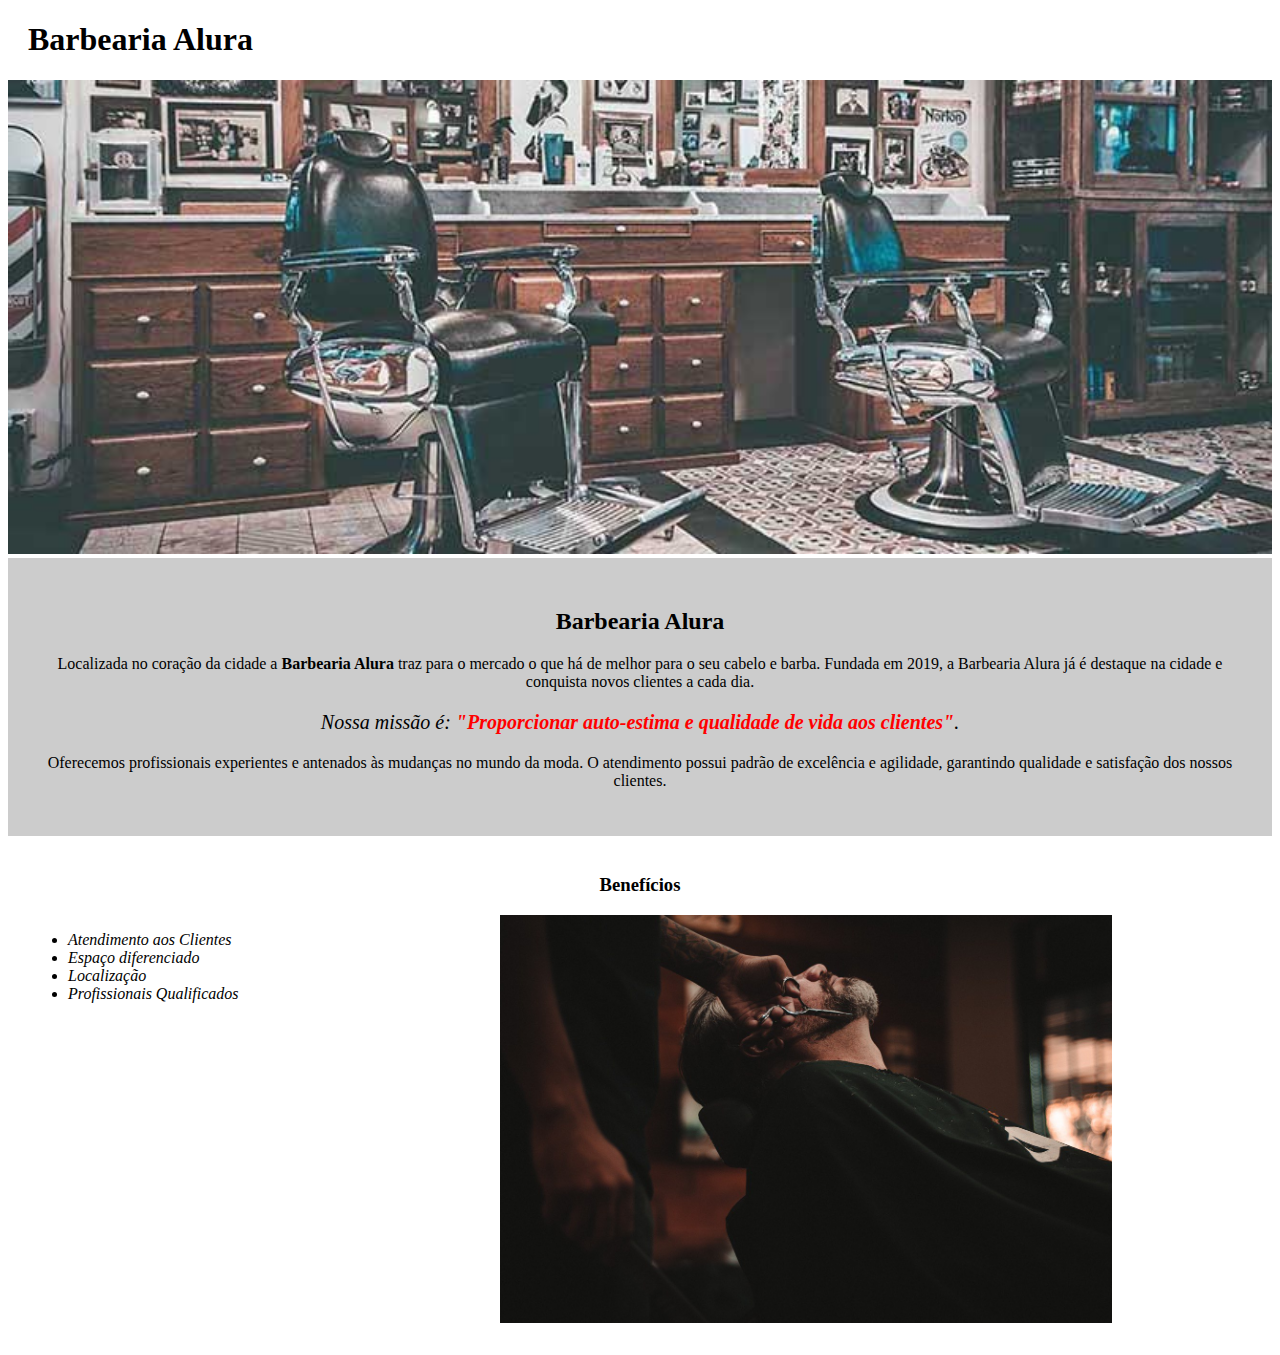
<file: HTMLeCss/index.html>
<!DOCTYPE html>  <!--Especifica a versão do html, no caso, a última versão -->
<html lang="pt-br">
    
    <head>
        <meta charset="UTF-8">
        <title>Barbearia Alura</title>
        <link rel="stylesheet" href="style.css">
    </head>
    <body>

        <header>
            <h1 class="titulo-principa">Barbearia Alura</h1>
        </header>

        <img id="banner" src="img/banner.jpg" alt="">
        <div class="principal">
            <h2 class="titulo-centralizado">Barbearia Alura</h2>
    
            <p >Localizada no coração da cidade a <strong>Barbearia Alura</strong> traz para o mercado o que há de melhor para o 
            seu cabelo e barba. Fundada em 2019, a Barbearia Alura já é destaque na cidade e conquista novos clientes a cada dia.</p>
            
            <p id="missao"><em>Nossa missão é: <strong>"Proporcionar auto-estima e qualidade de vida aos clientes"</strong>.</em></p>
            
            <p>Oferecemos profissionais experientes e antenados às mudanças no mundo da moda. O atendimento possui padrão de excelência
            e agilidade, garantindo qualidade e satisfação dos nossos clientes.</p>
        </div>
        <div class="beneficios">
            <h3 class="titulo-centralizado">Benefícios</h3>

            <ul>
                <li class="itens">Atendimento aos Clientes</li>        
                <li class="itens">Espaço diferenciado</li>        
                <li class="itens">Localização</li>  
                <li class="itens">Profissionais Qualificados</li>      
            </ul>

            <img src="img/beneficios.jpg" class="imagembeneficios">
        </div>
    </body>
</html>
</file>
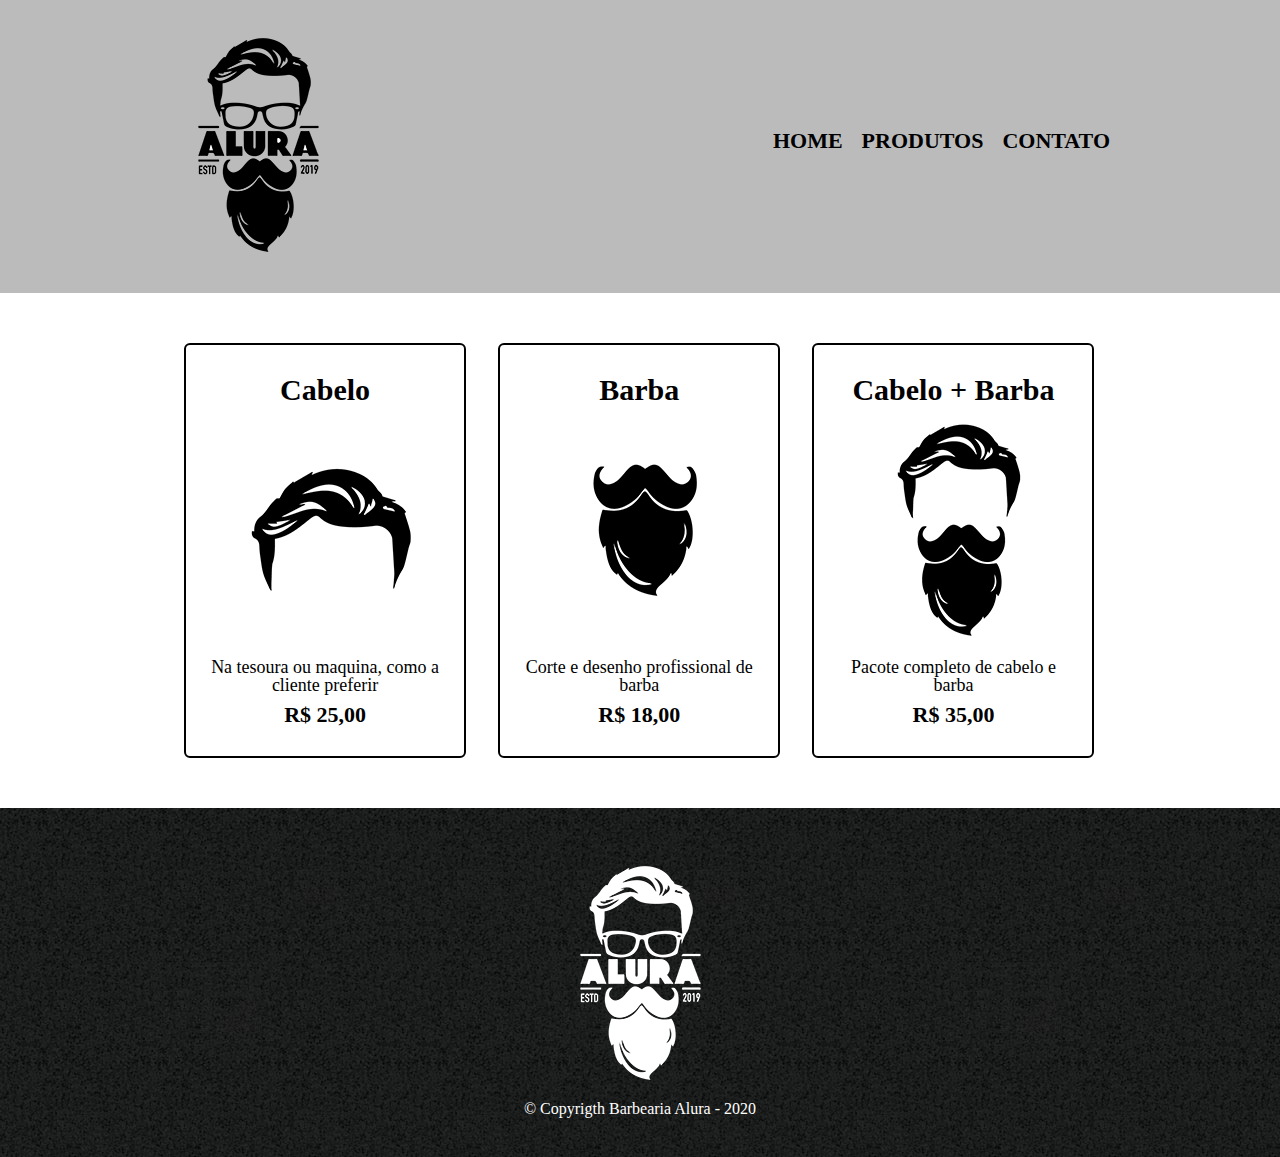
<file: HTMLeCss/produtos.html>
<!DOCTYPE html>
<html lang="pt-br">
    <head>
        <meta charset="UTF-8">
        <title>Produtos - Barbearia Alura</title>

        <link rel="stylesheet" href="reset.css">
        <link rel="stylesheet" href="produtos.css">
    </head>
    <body>
        <header>
            <div class="caixa">
                <div><img src="img/logo.png"></div>

                <nav>
                    <ul>
                        <li><a href="index.html">Home</a></li>
                        <li><a href="produtos.html">Produtos</a></li>
                        <li><a href="contato.html">Contato</a></li>
                    </ul>
                </nav>
            </div>
        </header>

        <main>
            <ul class="produtos">
                <li>
                    <h2>Cabelo</h2>
                    <img src="img/cabelo.jpg">
                    <p class="produto-descricao">Na tesoura ou maquina, como a cliente preferir</p>
                    <p class="produto-preco">R$ 25,00</p>
                </li>
                <li>
                    <h2>Barba</h2>
                    <img src="img/barba.jpg">
                    <p class="produto-descricao">Corte e desenho  profissional de barba</p>
                    <p class="produto-preco">R$ 18,00</p>
                </li>
                <li>
                    <h2>Cabelo + Barba</h2>
                    <img src="img/cabelo+barba.jpg">
                    <p class="produto-descricao">Pacote completo de cabelo e barba</p>
                    <p class="produto-preco">R$ 35,00</p>
                </li>
            </ul>
        </main>

        <footer>
            <img src="img/logo-branco.png" >
            <p class="copyright">&copy; Copyrigth Barbearia Alura - 2020 </p>
        </footer>
    </body>
</html>
</file>
<file: HTMLeCss/style.css>
body
{
   
}

#banner{
    width: 100%;
}

.principal{
    background-color: #cccccc;
    padding: 30px;
}

.titulo-principa{
    padding-left: 20px;
}

p
{
    text-align: center
}
#missao{
    font-size: 20px
    
}

em strong
{
    color: #FF0000;
}

.titulo-centralizado
{
    text-align: center
}

.itens
{
    font-style: italic;
}

.beneficios{
    background-color: #FFFFFF;
    padding: 20px;
}

ul{
    display: inline-block; /*Deixa com que apenas o conteúdo da tag seja coberto, assim deixando a sua volta livre (alinha os conteúdos por underline)*/
    vertical-align: top; /*Alinha o conteúdo verticalmente pelo topo*/
    width: 20%;
    margin-right: 15%;
}

.imagembeneficios{
    width: 50%;
}
</file>
<file: HTMLeCss/produtos.css>
header{
    background-color: #bbbbbb;
    padding: 20px ;
}

.caixa{
    position: relative;
    width: 940px;
    margin: 0 auto;
    
}

nav{
    position: absolute;
    top: 110px;
    right: 0;
}

nav li{
    display: inline;
    margin: 0 0 0 15px;
}

nav a{
    text-transform: uppercase;
    color: #000000;
    font-weight: bold;
    font-size: 22px;
    text-decoration: none;
}

nav a:hover{
    color: #10089e;

}

.produtos{
    padding: 50px 0;
    width: 940px;
    margin: 0 auto;

}

.produtos li{
    display: inline-block;
    text-align: center;
    width: 30%;
    vertical-align: top;
    /* background: #cccccc; */
    margin: 0 1.5%;
    padding: 30px 20px;
    box-sizing: border-box; /*Esta propriedade faz com que o padding acrecentado acima seja*/                             
    border-radius: 6px;     /*descontado da margin de 30% ao invés de acrescentar 20px no 30% */
    border: 2px solid #000000;
}

.produtos li:hover{
    border-color: #10089e;
    color: #10089e;
}

.produtos li:active{
    border-color: #000000;
    color: #000000;
}

.produtos li:hover h2{
    font-size: 33px;
}

.produtos h2{
    font-size: 30px;
    font-weight: bold;
}

.produto-descricao{
    font-size: 18px;   
}

.produto-preco{
    font-size: 22px;
    font-weight: bold;
    margin-top: 10px;

}

footer{
    text-align: center;
    background: url("img/bg.jpg");
    padding: 40px 0 ;
}

.copyright{
    color: #ffffff;
}
</file>
